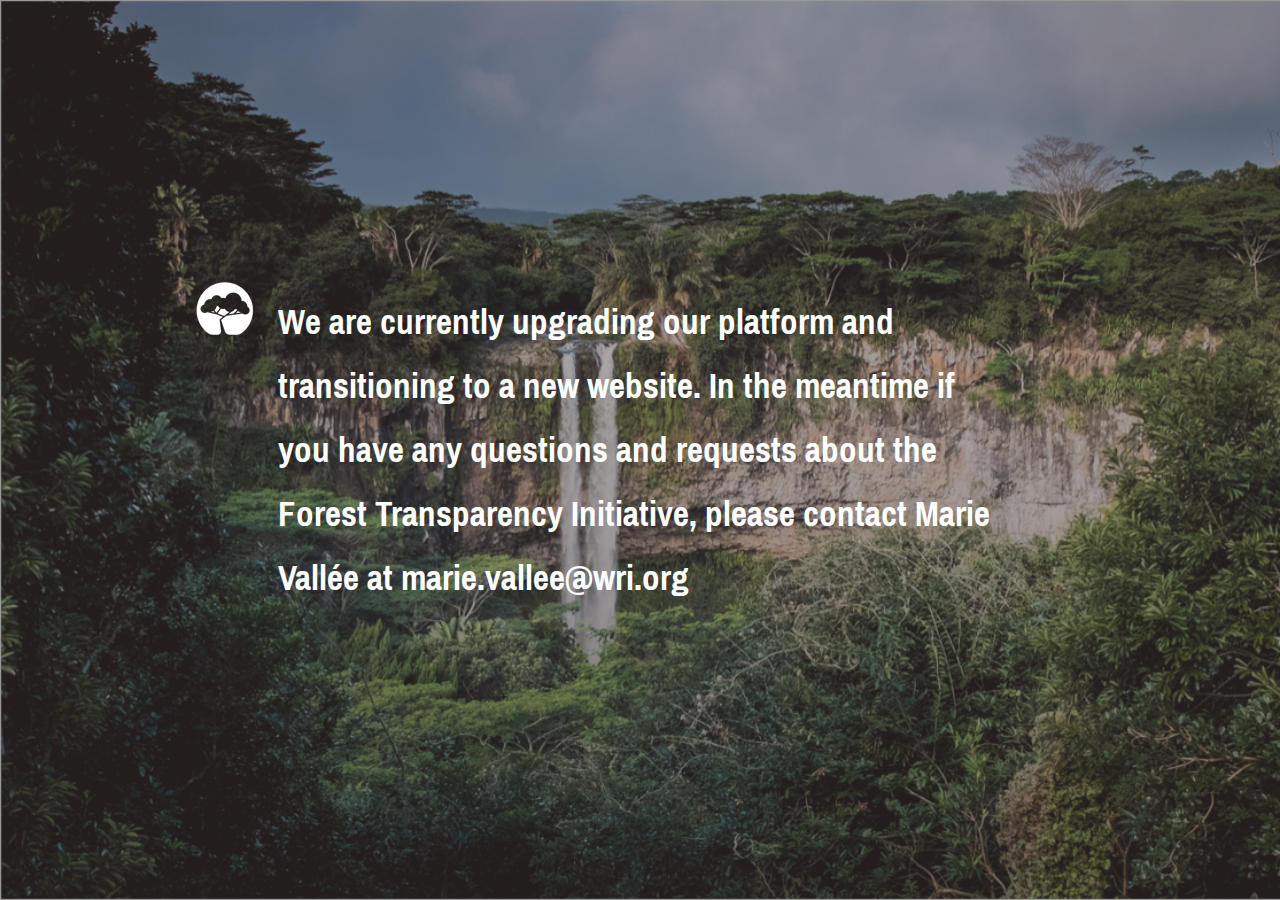
<file: index.html>
<!DOCTYPE html>
<html lang="en">
<head>
  <meta charset="UTF-8">
  <title>FTI-Splash</title>
  <link rel="stylesheet" type="text/css"  href="app.css"></link>
</head>
<body>
  <main id="app">
    <div class="greeting">
      <p>
        We are currently upgrading our platform and transitioning to a new website. In the meantime
        if you have any questions and requests about the Forest Transparency Initiative, please
        contact Marie Vallée at <a id="email"></a>
      </p>
    </div>
  </main>
  <script>
    document.addEventListener('DOMContentLoaded', function () {
      var email = 'IG1hcmllLnZhbGxlZUB3cmkub3Jn';
      var newEmail = atob(email);
      var mailto = 'mailto:'+newEmail.trim();
      var email = document.getElementById('email');
      email.setAttribute('href',mailto);
      email.innerText = newEmail;
    });
  </script>
</body>
</html>
</file>
<file: app.css>
@font-face {
    font-family: "pragati-narrow";
    src: url('fonts/pragati-narrow-bold.woff');
}

* {
    box-sizing: border-box;
}

#app {
    display: -webkit-box;
    display: -ms-flexbox;
    display: flex;
    -webkit-box-align: center;
    -ms-flex-align: center;
    align-items: center;
    -webkit-box-pack: center;
    -ms-flex-pack: center;
    justify-content: center;

    position: absolute;
    top: 0;
    bottom: 0;
    left: 0;
    right: 0;

    background-image: url("static/background.png");
    background-size: cover;

}

.greeting {
    display: -webkit-box;
    display: -ms-flexbox;
    display: flex;
    -ms-flex-line-pack: center;
    align-content: center;
    -webkit-box-pack: center;
    -ms-flex-pack: center;
    justify-content: center;
    padding: 22px;
    font-size: 38px;
    color: #fff;
    max-width: 60%;
    position: relative;
    font-family: "pragati-narrow", "sans-serif";
    -moz-osx-font-smoothing: antialiased;
    -webkit-font-smoothing: antialiased;
}
.greeting a {
    color: #fff;
    text-decoration: none;
}
.greeting a:hover {
    color: #fff;
    text-decoration: underline;
}

.greeting:before {
    content: '';
    display: -webkit-box;
    display: -ms-flexbox;
    display: flex;
    -webkit-box-align: center;
    -ms-flex-align: center;
    align-items: center;
    -webkit-box-pack: center;
    -ms-flex-pack: center;
    justify-content: center;

    position: absolute;
    width: 60px;
    height: 60px;
    background-image: url('static/fti_logo.png');
    background-repeat: no-repeat;
    margin-right: 22px;
    left: 0;
    -webkit-transform: translate(-100%, 50%);
    transform: translate(-100%, 50%);
}

@media (max-width: 1074px) {

    .greeting {
        font-size: 22px;
        padding: 0;
    }

    .greeting:before {
        -webkit-transform: translate(25%, -100%);
        transform: translate(25%, -100%);
    }
}

@media (max-height: 645px) {

    .greeting {
        font-size: 22px;
        padding: 0;
    }

    .greeting:before {
        -webkit-transform: translate(25%, -100%);
        transform: translate(25%, -100%);
    }
}
</file>
